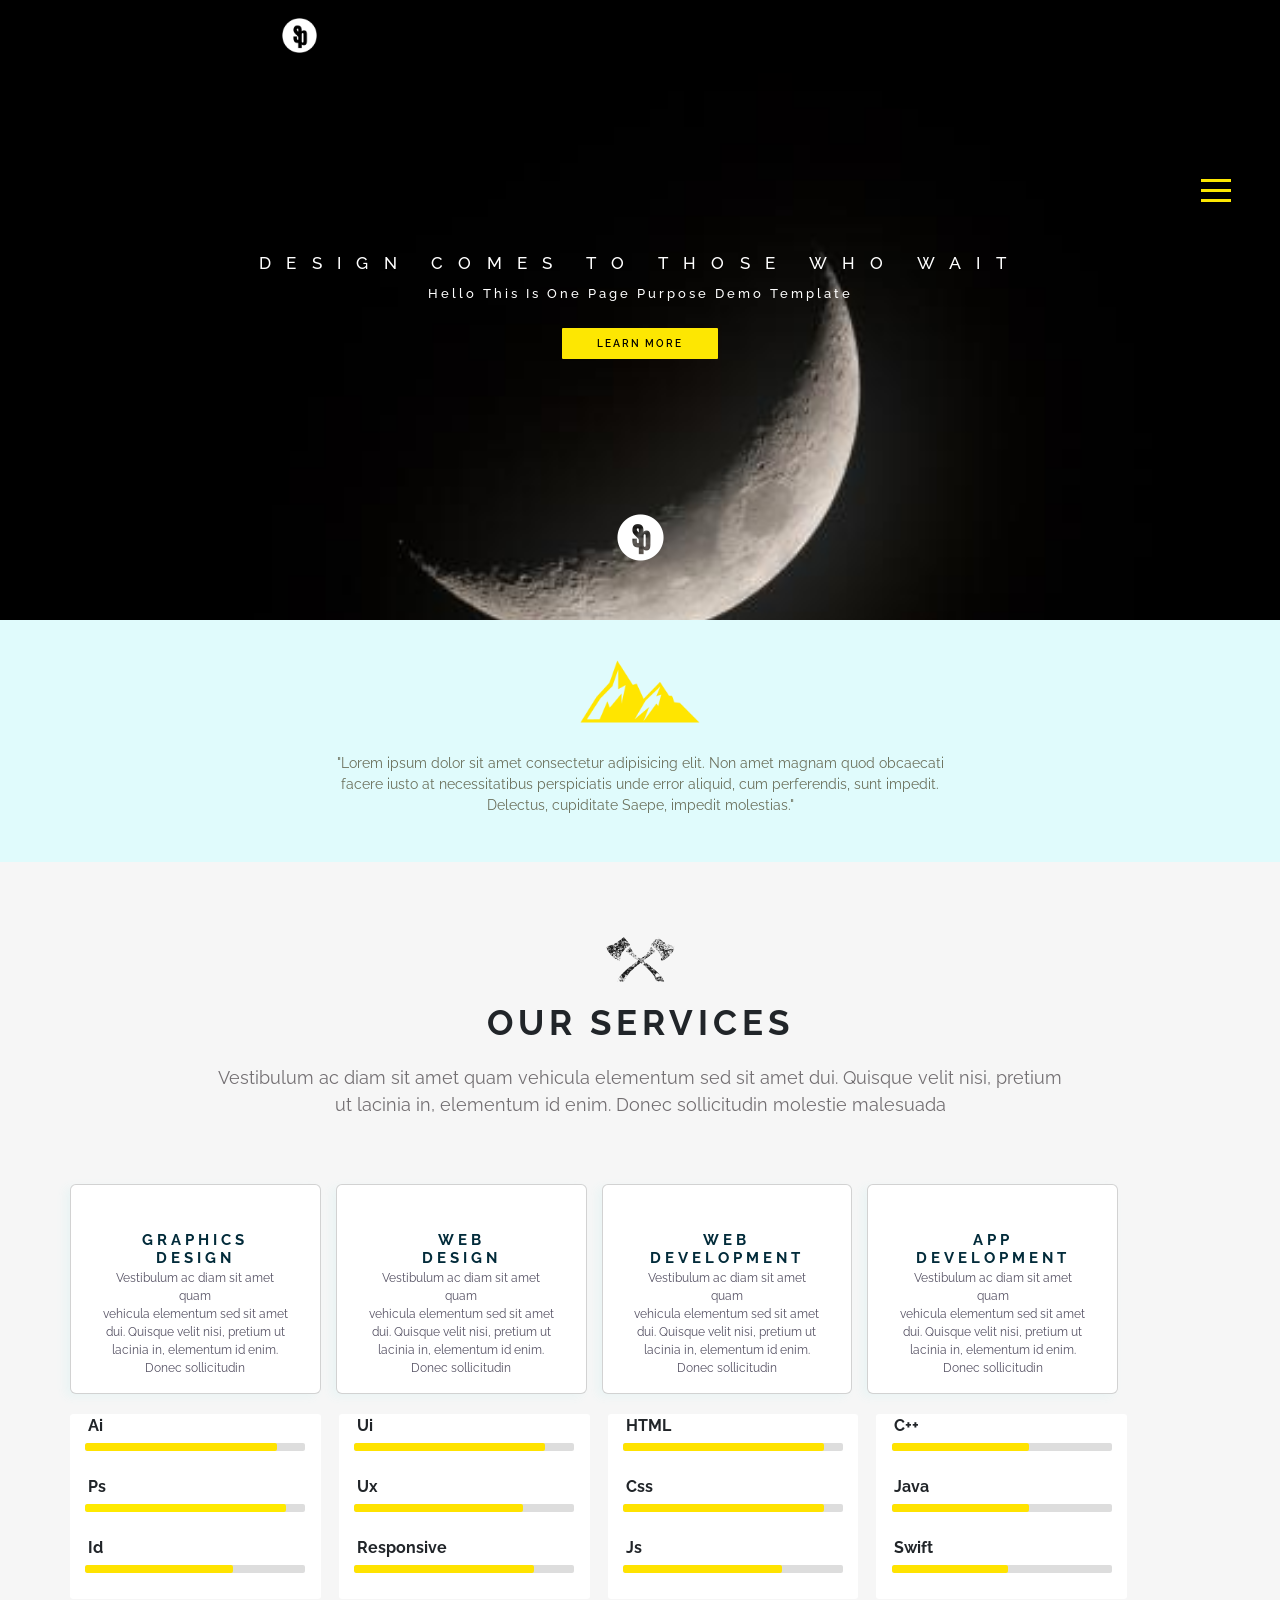
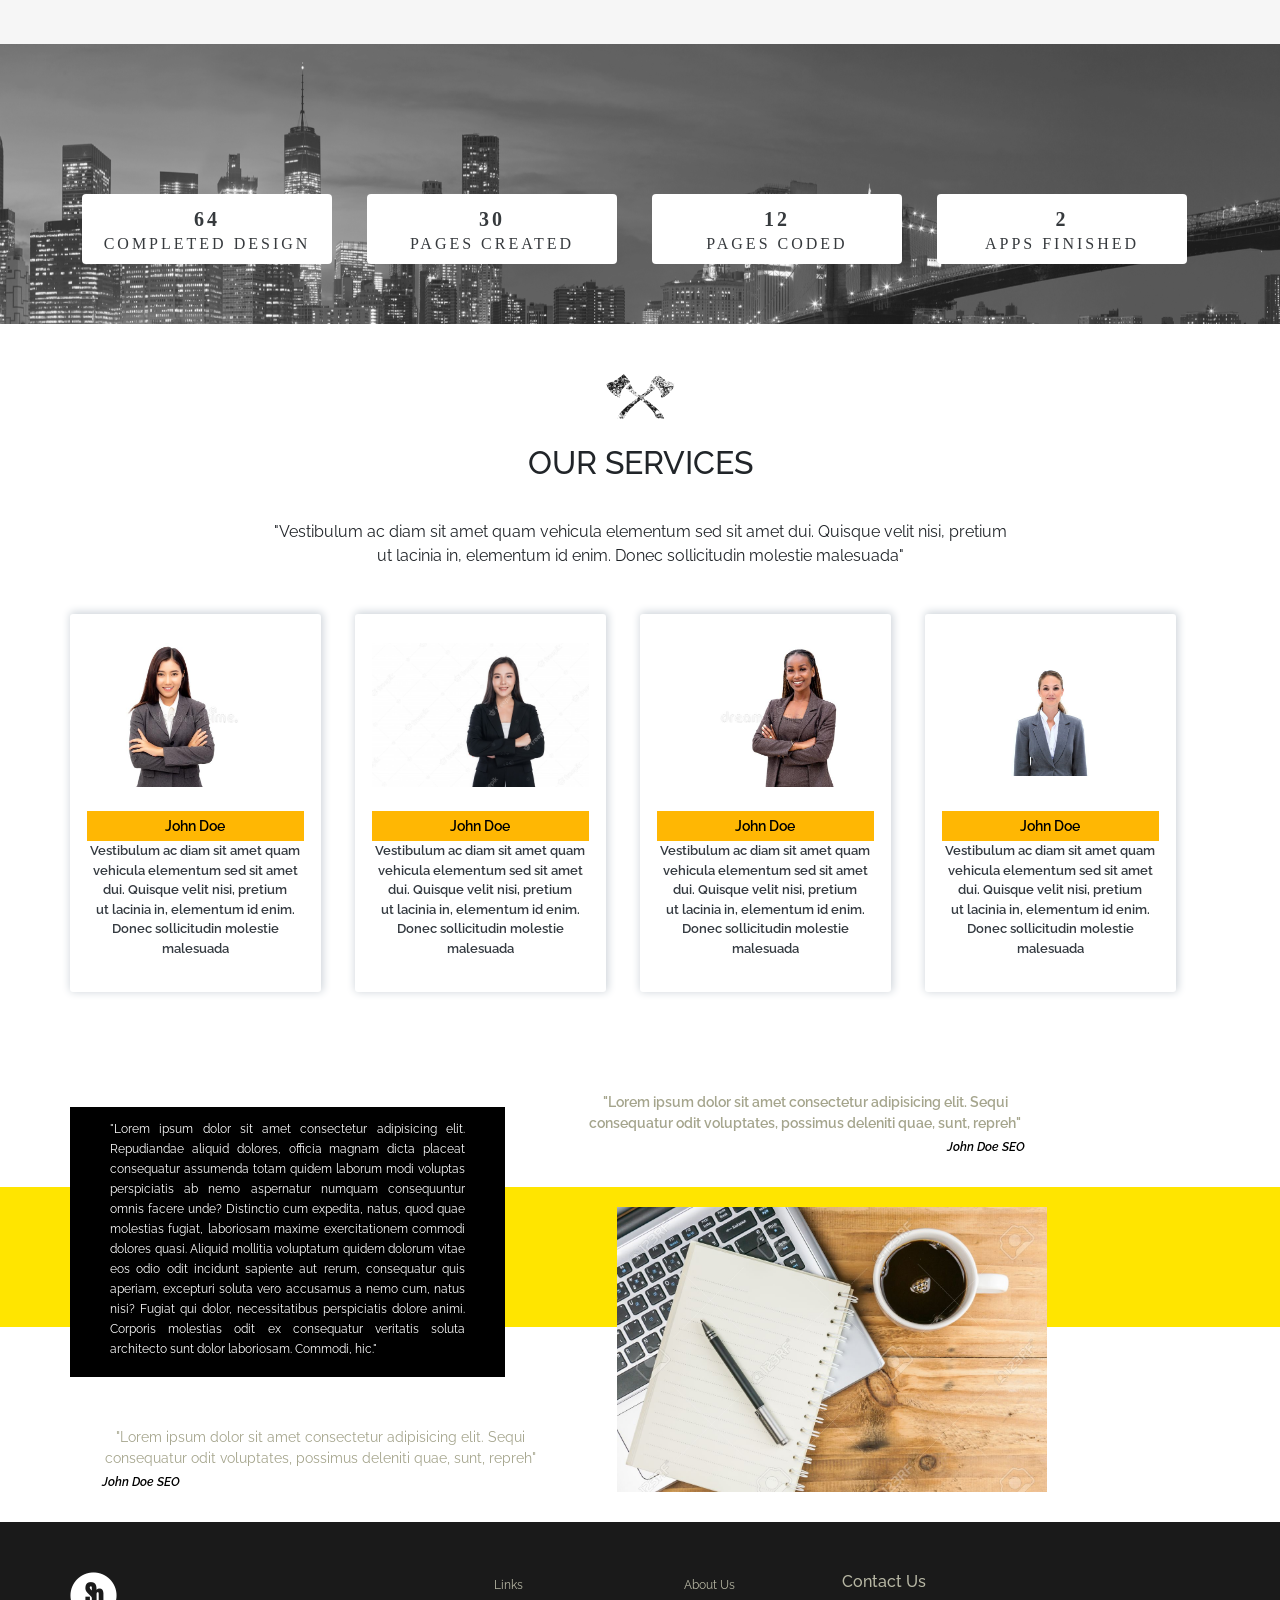
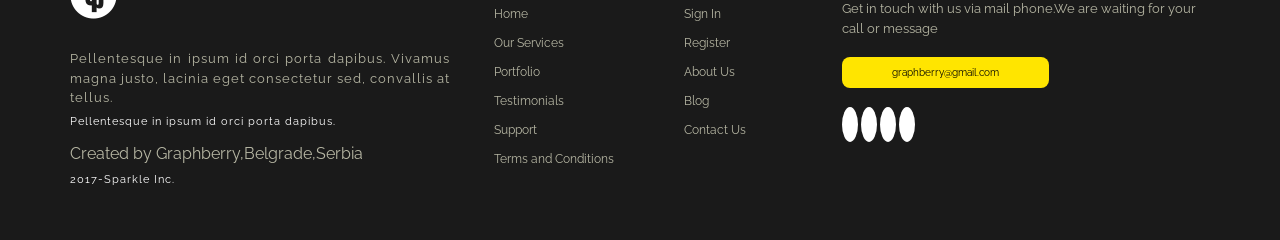
<file: PSD to HTML(5)/index.html>
<!DOCTYPE html>
<html lang="en">
<head>
    <meta charset="UTF-8">
    <meta http-equiv="X-UA-Compatible" content="IE=edge">
    <meta name="viewport" content="width=device-width, initial-scale=1.0">
    <title>Sparkle One Page</title>


    <!-- fonts -->
    <link rel="preconnect" href="https://fonts.googleapis.com">
    <link rel="preconnect" href="https://fonts.gstatic.com" crossorigin>
    <link href="https://fonts.googleapis.com/css2?family=Raleway:wght@400;600;700&display=swap" rel="stylesheet">

    <link href="https://kit-pro.fontawesome.com/releases/v5.15.4/css/pro.min.css" rel="stylesheet">

    <!-- stylesheet -->
    <link href="https://cdn.jsdelivr.net/npm/bootstrap@5.1.0/dist/css/bootstrap.min.css" rel="stylesheet" integrity="sha384-KyZXEAg3QhqLMpG8r+8fhAXLRk2vvoC2f3B09zVXn8CA5QIVfZOJ3BCsw2P0p/We" crossorigin="anonymous">

    <link rel="stylesheet" href="css/progress-bar.css">

    <link rel="stylesheet" href="style.css">
</head>
<body>

    <!-- header-area starts -->

    <header class="header-area"> 
        <div class="container"> 
        <div class="menu-area"> 
            <div class="logo-area"> 
                <img src="images/logo.png" alt="">
            </div>
            <div class="menu-btn"> 
                <div class="navbar"> 
                <div class="menu-btn_burger"> 
                    <div class="line line-1"></div>
                    <div class="line line-2"></div>
                    <div class="line line-3"></div>
                </div>
                <ul class="navbar-nav"> 
                    <li class="nav-item"><a class="nav-link" href="#">Home</a></li>
                    <li class="nav-item"><a class="nav-link" href="#">About Us</a></li>
                    <li class="nav-item"><a class="nav-link" href="#">Portfolio</a></li>
                    <li class="nav-item"><a class="nav-link" href="#">Services</a></li>
                    <li class="nav-item"><a class="nav-link" href="#">Contact</a></li> 
                </ul>
            </div>
            </div>
        </div>

        <div class="header-content text-center"> 
            <h1 class="text-uppercase">design comes to those who wait</h1>
            <h4 class="text-capitalize">hello this is one page purpose demo template</h4>

            <a href="#" class="btn1 text-uppercase">learn more</a>
        </div>

        <div class="header-next text-center"> 
            <img src="images/logo.png" alt="next">
            <a href="#"><i class="fal fa-angle-double-down"></i></a>
            
        </div>


    </div>
    </header>
      <!-- header-area ends -->

      <!-- short-description area starts -->
    <section class="short-description text-center"> 
        <div class="container">
            <img src="images/yellow-mountain.png" alt="yellow-mountain">
            <p > "Lorem ipsum dolor sit amet consectetur adipisicing elit. Non amet magnam quod obcaecati </br> facere iusto at necessitatibus perspiciatis unde error aliquid, cum perferendis,  sunt impedit. </br> Delectus, cupiditate  Saepe, impedit molestias."</p>
        </div>
    </section>
    <!-- short-description area ends -->

    <!-- services-area starts -->

    <section class="service-area"> 
        <div class="container"> 
            <div class="section-header text-center"> 
                <img src="images/services-logo.png" alt="">
                <h2 class="text-uppercase">our services</h2>
                <p>Vestibulum ac diam sit amet quam vehicula elementum sed sit amet dui. Quisque velit nisi, pretium <br> ut lacinia in, elementum id enim. Donec sollicitudin molestie malesuada</p>
            </div>


            <div class="script-service"> 
            <div class="row row1"> 
            <div class="card col-md-3 cols-1 text-center" >
                <a href="#"><i class="far fa-print"></i></a>
                <div class="card-body">
                  <h5 class="card-title text-uppercase">graphics <br> design</h5>
                  <p class="card-text">Vestibulum ac diam sit amet quam <br/> vehicula elementum sed sit amet <br/>
                    dui. Quisque velit nisi, pretium ut <br/>  lacinia in, elementum id enim. <br/> Donec sollicitudin </p>
                </div>
            </div>

                
            <div class="card col-md-3 cols-1 text-center" >
                <a href="#"><i class="far fa-paint-roller"></i></a>
                <div class="card-body">
                  <h5 class="card-title text-uppercase">web <br> design</h5>
                  <p class="card-text">Vestibulum ac diam sit amet quam <br/> vehicula elementum sed sit amet <br/>
                    dui. Quisque velit nisi, pretium ut <br/>  lacinia in, elementum id enim. <br/> Donec sollicitudin </p>
                </div>
            </div>

            
            <div class="card col-md-3 cols-1 text-center" >
                    <a href="#"><i class="fal fa-tv"></i></a>
                    <div class="card-body">
                      <h5 class="card-title text-uppercase">web  <br>  development</h5>
                      <p class="card-text">Vestibulum ac diam sit amet quam <br/> vehicula elementum sed sit amet <br/>
                        dui. Quisque velit nisi, pretium ut <br/>  lacinia in, elementum id enim. <br/> Donec sollicitudin </p>
                    </div>
            </div>

                
            <div class="card col-md-3 cols-1 text-center" >
                <a href="#"><i class="far fa-mobile"></i></a>
                <div class="card-body">
                  <h5 class="card-title text-uppercase">app <br> development</h5>
                  <p class="card-text">Vestibulum ac diam sit amet quam <br/> vehicula elementum sed sit amet <br/>
                    dui. Quisque velit nisi, pretium ut <br/>  lacinia in, elementum id enim. <br/> Donec sollicitudin </p>
                </div>
            </div>
            </div>
        </div>


            <div class="progress-service">
            <div class="row row2"> 
            <div class="graphics-progress col-md-3"> 
                <span>Ai</span>
                <div class="progress-bar"> 
                <div class="progress"
                            data-percent="90"
                            data-color="#FFE300">
                    </div>
                </div>

            <span>Ps</span>
            <div class="progress-bar"> 
               <div class="progress"
                        data-percent="95"
                        data-color="#ffea00">
                </div>
            </div>

            <span>Id</span>
            <div class="progress-bar"> 
               <div class="progress"
                        data-percent="70"
                        data-color="#FFE300">
                </div>
            </div>
         </div>  

         <div class="web-progress col-md-3"> 
            <span>Ui</span>
            <div class="progress-bar"> 
            <div class="progress"
                        data-percent="90"
                        data-color="#FFE300">
                </div>
            </div>

            <span>Ux</span>
            <div class="progress-bar"> 
            <div class="progress"
                        data-percent="80"
                        data-color="#FFE300">
                </div>
            </div>

            <span>Responsive</span>
            <div class="progress-bar"> 
            <div class="progress"
                        data-percent="85"
                        data-color="#FFE300">
                </div>
            </div>

        </div>

        <div class="dev-progress col-md-3"> 

            <span>HTML</span>
            <div class="progress-bar"> 
            <div class="progress"
                        data-percent="95"
                        data-color="#FFE300">
                </div>
            </div>

            <span>Css</span>
            <div class="progress-bar"> 
            <div class="progress"
                        data-percent="95"
                        data-color="#FFE300">
                </div>
            </div>

            <span>Js</span>
            <div class="progress-bar"> 
            <div class="progress"
                        data-percent="75"
                        data-color="#FFE300">
                </div>
            </div>

        </div>

        <div class="app-progress col-md-3"> 

            <span>C++</span>
            <div class="progress-bar"> 
            <div class="progress"
                        data-percent="65"
                        data-color="#FFE300">
                </div>
            </div>

            <span>Java</span>
            <div class="progress-bar"> 
            <div class="progress"
                        data-percent="65"
                        data-color="#FFE300">
                </div>
            </div>

            <span>Swift</span>
            <div class="progress-bar"> 
            <div class="progress"
                        data-percent="55"
                        data-color="#FFE300">
                </div>
            </div>
        </div>
        </div>
        </div>

     </div>
    </section>

    <!-- services-area ends -->

   <!-- project-countdown area starts -->

   <section class="project-countdown"> 
        <div class="container"> 
            <div class="row"> 
                <div class="col-md-3"> 
                    <div class="count"> 
                        <div class="count-down"> 
                            <div class="counter" data-count="50">694</div>
                        <h6 class="text-uppercase">completed design</h6>
                        </div>
                    </div>
                </div>

                <div class="col-md-3"> 
                    <div class="count"> 
                        <div class="count-down"> 
                            <div class="counter" data-count="50">322</div>
                        <h6 class="text-uppercase">pages created</h6>
                    </div>
                    </div>

                </div>
                <div class="col-md-3"> 
                    <div class="count"> 
                        <div class="count-down"> 
                            <div class="counter" data-count="50">134</div>
                        <h6 class="text-uppercase">pages coded</h6>
                    </div>
                    </div>
                </div>

                <div class="col-md-3"> 
                    <div class="count"> 
                        <div class="count-down"> 
                            <div class="counter" data-count="50">27</div>
                        <h6 class="text-uppercase">apps finished</h6>
                    </div>
                </div>
                </div>

            </div>
        </div>
   </section>

  <!-- project-countdown area ends -->

  <!-- portfolio-area starts -->
   <section class="portfolio-area"> 
       <div class="container"> 
        <div class="section-header text-center"> 
            <img  src="images/services-logo.png" alt="">
            <h2 class="text-uppercase">our services</h2>
            <p>"Vestibulum ac diam sit amet quam vehicula elementum sed sit amet dui. Quisque velit nisi, pretium <br> ut lacinia in, elementum id enim. Donec sollicitudin molestie malesuada"</p>
        </div>

        <div class="portfolio"> 
        <div class="row"> 
      
        <div class=" port col-md-3" >
            <div class="content"> 
            <img class="card-img-top" src="images/woman1jpg.jpg" class="card-img-top" alt="...">
            <div class="port-body">
              <h5 class="card-title">John Doe</h5>
              <p class="card-text text-center">Vestibulum ac diam sit amet quam <br> vehicula elementum sed sit amet <br> dui. Quisque velit nisi, pretium <br> ut lacinia in, elementum id enim. <br> Donec sollicitudin molestie malesuada</p>
              </div>
            </div>
          </div>
        

        <div class=" port col-md-3" >
            <div class="content"> 
            <img src="images/woman2.jpg" class="card-img-top" alt="...">
            <div class="port-body">
              <h5 class="card-title">John Doe</h5>
              <p class="card-text text-center">Vestibulum ac diam sit amet quam <br> vehicula elementum sed sit amet <br> dui. Quisque velit nisi, pretium <br> ut lacinia in, elementum id enim. <br> Donec sollicitudin molestie malesuada</p>
            </div>
            </div>
          </div>
        

        <div class="  port col-md-3" >
            <div class="content"> 
            <img src="images/woman3.jpg" class="card-img-top" alt="...">
            <div class="port-body">
              <h5 class="card-title">John Doe</h5>
              <p class="card-text text-center">Vestibulum ac diam sit amet quam <br> vehicula elementum sed sit amet <br> dui. Quisque velit nisi, pretium <br> ut lacinia in, elementum id enim. <br> Donec sollicitudin molestie malesuada</p>
            </div>
            </div>
          </div>
        

        <div class="  port col-md-3">
            <div class="content"> 
            <img src="images/woman4.jpg" class="card-img-top" alt="...">
            <div class="port-body">
                <h5 class="card-title">John Doe</h5>
               <p class="card-text text-center">Vestibulum ac diam sit amet quam <br> vehicula elementum sed sit amet <br> dui. Quisque velit nisi, pretium <br> ut lacinia in, elementum id enim. <br> Donec sollicitudin molestie malesuada</p>
            </div>
            </div>
          </div>

          <div class="content-box"> 
            <p>"Lorem ipsum dolor sit amet consectetur adipisicing elit. Sequi consequatur odit voluptates, possimus deleniti quae, sunt, repreh" </p>
           <span>John Doe SEO</span>
        
        </div>


    </div>
    </div>
    </div>
  
   </section>
<!-- portfolio-area ends -->

<!-- work-sample area starts -->
<section class="work-sample"> 
    <div class="container"> 
        <div class="row"> 
        <div class="black-box col-md-6"> 
            
            <div class="content-black "> 
                <p>"Lorem ipsum dolor sit amet consectetur adipisicing elit. Repudiandae aliquid dolores, officia magnam dicta placeat consequatur assumenda totam quidem laborum modi voluptas perspiciatis ab nemo aspernatur numquam consequuntur omnis facere unde? Distinctio cum expedita, natus, quod quae molestias fugiat, laboriosam maxime exercitationem commodi dolores quasi. Aliquid mollitia voluptatum quidem dolorum vitae eos odio odit incidunt sapiente aut rerum, consequatur quis aperiam, excepturi soluta vero accusamus a nemo cum, natus nisi? Fugiat qui dolor, necessitatibus perspiciatis dolore animi. Corporis molestias odit ex consequatur veritatis soluta architecto sunt dolor laboriosam. Commodi, hic."</p>
            </div>
        </div>

        <div class="img-box col-md-6"> 
            <img src="images/laptop and coffee.jpg" alt="">
        </div>

       
    </div>

        
</div>
</section>

<!-- work-sample area ends -->

<!-- work-sample-next area starts -->
<section class="work-sample-next"> 
    <div class="container"> 
        <div class="row"> 
        <div class="content-box-to "> 
            <p>"Lorem ipsum dolor sit amet consectetur adipisicing elit. Sequi consequatur odit voluptates, possimus deleniti quae, sunt, repreh" </p>
            <span>John Doe SEO</span>
        </div>
 </div>
    </div>
</section>
<!-- work-sample-next area ends -->

<!-- footer-area starts -->
<footer class="footer-area"> 
    <div class="container"> 
        <div class="row"> 
            <div class="descript col-md-4 "> 
            <div class="descript-row-one"> 
                <img src="images/logo.png" alt="">
                <p>Pellentesque in ipsum id orci porta dapibus. Vivamus magna  justo, lacinia eget consectetur sed, convallis at tellus.</p>
                <span>Pellentesque in ipsum id orci porta dapibus.</span>
            </div>
            <div class="descript-row-two"> 
                <p>Created by Graphberry,Belgrade,Serbia</p>
                <span>2017-Sparkle Inc.</span>
            </div>
            </div>

            <div class="web-links-one col-md-2"> 
                <ul> 
                    <li><a href="#">Links</a></li>
                    <li><a href="#">Home</a></li>
                    <li><a href="#">Our Services</a></li>
                    <li><a href="#">Portfolio</a></li>
                    <li><a href="#">Testimonials</a></li>
                    <li><a href="#">Support</a></li>
                    <li><a href="#">Terms and Conditions</a></li>
                </ul>
            </div>

            <div class="web-links-two col-md-2"> 
                <ul>
                    <li><a href="#">About Us</a></li>
                    <li><a href="#">Sign In </a></li>
                    <li><a href="#">Register</a></li>
                    <li><a href="#">About Us</a></li>
                    <li><a href="#">Blog</a></li>
                    <li><a href="#">Contact Us</a></li>
                </ul>
            </div>

            <div class="contact-stats col-md-4"> 
                <h6 class="text-capitalize">contact us</h6>
                <p>Get in touch with us via mail phone.We are waiting for 
                    your call or message</p>
                
              <div class="button"><a href="#">graphberry@gmail.com</a></div> 
            

            <div class="contact-links"> 
                <a href="#"><i class="fab fa-facebook"></i></a>
                <a href="#"><i class="fab fa-twitter"></i></a>
                <a href="#"><i class="fab fa-google-plus-g"></i></a>
                <a href="#"><i class="fab fa-dribbble"></i></a>
            </div>
        </div>
        </div>
    </div>
</footer>
<!-- footer-area ends -->


    <!-- js files -->
   <script
   src="https://code.jquery.com/jquery-3.1.0.min.js"
   integrity="sha256-cCueBR6CsyA4/9szpPfrX3s49M9vUU5BgtiJj06wt/s="
   crossorigin="anonymous"></script>

  <script src="js/jquery.waypoints.js"></script>
   <script src="js/jquery.counterup.min.js"></script>
  <script src="js/progress-bar.js"></script>
  <script src="https://cdn.jsdelivr.net/npm/bootstrap@5.1.0/dist/js/bootstrap.bundle.min.js" integrity="sha384-U1DAWAznBHeqEIlVSCgzq+c9gqGAJn5c/t99JyeKa9xxaYpSvHU5awsuZVVFIhvj" crossorigin="anonymous"></script>

    <script src="index.js"></script>
</body>
</html>
</file>
<file: PSD to HTML(5)/css/progress-bar.css>
.progress-bar {
    width: 220px;
    margin: 1.5rem auto;
    margin-top: 5px;
    background-color: #ddd;
    border-radius: 2px;
    height: 8px;
}
.progress {
    width: 0;
    border-radius: 2px;
    height: 24px;
    text-align: right;
    position: relative;
}
.progress span {
    font-size: 14px;
    display: inline-block;
    position: absolute;
    top: -3px;
    right: 10px;
    color: white;

}
</file>
<file: PSD to HTML(5)/style.css>
body{
    font-family: "Raleway";
}


/* header-area starts */
.header-area{
    background-image: url("images/waxing-crescent-moon.jpg");
    background-size: cover;
    min-height: 620px;
    background-repeat: no-repeat;
   background-position: center;
  
   background-attachment: fixed;
}
.menu-btn_burger{
    position: relative;
    display: flex;
    flex-direction: column;
    justify-content: space-around;
    width: 35px;
    height: 30px;
    cursor: pointer;
    transition: all .5s ease-in-out;
    top: -260px;
    right:185px;
    z-index: 999;
    
}
.line{
    width:30px;
    height: 3px;
    background-color: #FDE702;
    transition: all 0.8s;
    
}
.change .line-1{
    transform: rotateZ(-405deg) translate(-8px, 6px);
}
.change .line-3{
    transform: rotateZ(405deg) translate(-8px, -6px);
}
.change .line-2{
    opacity: 0;
}

.navbar{
    width:275px;
    height:100%;
    background-color: #262626;
    position:absolute;
    top:0;
    right:-300px;
    display: flex;
    justify-content: center;
    align-items: center;
    transition: ease-in-out 0.7s;
}
.change{
    right:0;
}
.nav-item{
    text-align: right;
}
.navbar ul li a{
    color: #fff;
    letter-spacing: 1px;
    
}
.nav-link{
    position: relative;
}
.nav-link::before,
.nav-link::after {
    content: "";
    width:100%;
    height: 2px;
    background-color:#FDE702 ;
    position: absolute;
    left:0;
    transform: scaleX(0);
    transition: transform 0.5s;
}
.nav-link::before{
    top: 0;
    transform-origin: left;
}
.nav-link::after{
    bottom:0;
    transform-origin: right;
}
.navbar ul li a:hover{
    color: #fff;
}
.nav-link:hover::after,
.nav-link:hover::before{
    transform: scaleX(1);
}

.logo-area img{
    width: 35px;
    height: auto;
    margin-top: 18px;
    margin-left: 200px;
}
.header-content h1, 
.header-content h4 {
    color: #fff;
}
.header-content h1{
    font-size: 17px;
    letter-spacing: 0.9em;
    padding: 200px 0 5px 0;
}
.header-content h4{
    font-size: 13px;
    letter-spacing: 3px;
    padding-bottom: 20px;
}
.header-content a{
    color: #000;
    text-decoration: none;
    font-size: 10px;
    background-color: #FDE702;
    padding: 10px 35px 10px 35px;
    letter-spacing: 2px;
    border-radius: 1px;
    font-weight: 600;
    outline: none;
    transition: ease-in-out 0.7s;
    overflow: hidden;
}
.header-content a:hover{
    background-color: #bfd200;
}
.header-next{
    padding-top: 160px;
}
.header-next a{
    display: flex;
    flex-direction: column;
    color: #b7b7a4;
    font-size: 30px;
    text-decoration: none;
    padding-top: 5px;
}
/* header-area ends */

/* short-description area starts */
.short-description{
    padding: 40px 0 30px 0;
    background-color: #e0fbfc;
}
.short-description img{
    width: 120px;
    height: auto;
}
.short-description p{
    color: #6b705c;
    font-size: 14px;
    text-align: center;
    padding-top: 30px;
}
/* short-description area ends */

/* service-area starts */
.service-area{
    background-color: #F6F6F6;
    padding: 75px 0 45px 0;
    
}
.service-area .section-header h2{
    font-size: 35px;
    font-weight: 700;
    letter-spacing: 5px;
    margin: 20px 0 20px 0;
}
.service-area .section-header p{
    color: #736f72;
    font-size: 18px;
}

.service-area .card{
    width: 22%;
    margin-right: 15px;
    box-shadow: -5px 3px 10px #eaf4f4;
  
}
.service-area .row1{
    padding: 50px 0 20px 0;
}
.service-area .row1 a{
   color: yellow;
    font-size: 45px;
    padding-top: 30px;
   
}
.service-area .row1 h5{
    color: #022b3a;
    font-size: 15px;
    font-weight: 700;
    letter-spacing: 4px;
    background: none;
}
.service-area .row1 p{
    font-size: 12px;
    color: #565264;
}

.service-area .row2{
    overflow: hidden;
  
    border-radius: 2px;
}
.progress-service span{
    font-size: 16px;
    font-weight: 700;
    margin-left: 6px;
}
.progress-service .graphics-progress{
    overflow: hidden;
    width: 22%;
    height: 185px;
    background-color: #fff;
    border-radius: 3px;
   
    margin-right: 18px;
}
.progress-service .web-progress{
    overflow: hidden;
    width: 22%;
    height: 185px;
    background-color: #fff;
    border-radius: 3px;
    margin-right: 18px;
    
}
.progress-service .dev-progress{
    overflow: hidden;
    width: 22%;
    height: 185px;
    background-color: #fff;
    border-radius: 3px;
   margin-right: 18px;
}
.progress-service .app-progress{
    overflow: hidden;
    width: 22%;
    height: 185px;
    background-color: #fff;
    border-radius: 3px;
   
}

/* service-area ends */

/* project-countdown area starts */
.project-countdown{
    background-image: url("images/london.png");
    background-position:inherit;
    background-size: cover;
    min-height: 280px;
    opacity: 0.9;
}
.count{
    width: 250px;
    height: 70px;
    background-color: #fff;
    text-align: center;
    margin-top: 150px;
    border-radius: 4px;
    
}
.count-down{
    padding: 10px 10px 10px 10px;
}
.counter {
    font-size: 20px;
    font-weight: 700;
    font-family: "tahoma";
    letter-spacing: 3px;
}
.count h6{
    font-size: 16px;
    letter-spacing: 3px;
    font-family: "tahoma";
}
/* project-countdown area ends */

/* portfolio-area starts */
.portfolio-area{
    padding: 50px 0 0 0;
    overflow:visible;
    
    
}
.portfolio-area .section-header h2{ 
  padding: 25px 0 0 0;
} 
.portfolio-area .section-header p{
    padding: 30px 0 30px 0;
}
.card-img-top{
    width: 100%;
    height: 15vw;
    object-fit: contain;
}
.card .row>*{
    padding: 0 !important;
}
.port-body{
    padding: 0 !important;
}
.port{
    min-height: 378px;
    width: 22%;
    background-color: #fff;
    border: 5px solid #fff;
    margin-right: 3%;
    box-shadow: 1px -1px 8px 1px #ced4da;
    border-radius: 3px;
}
.content{
    width: 100%;
}
.portfolio  p{
    font-size: 13px;
    color: #343a40;
    font-weight: 600;
}

.card-title{
    height: 30px !important;
    width: 100% !important;
    background-color: #FFB703;
   
    
}
.portfolio .port h5{
    color: #000;
    font-size: 14px;
    text-align: center;
    padding-top: 7px;
    font-weight: 600;
    
    
}

/* portfolio-area ends */

/* work-sample area starts */
.work-sample{
    background-color: #FFE500;
    max-height: 140px;
    width: 100%;
    overflow: visible;
}
.black-box{
    height: 270px;
    width: 435px;
    color: #fff;
    background-color: #000;
    font-size: 12px;
    text-align: center;
    position: relative;
    bottom: 80px;
    box-sizing: border-box;
    padding: 12px 40px 10px 40px;
    line-height: 20px;
    display: flex;
}
.content-black p{
    text-align: justify ;
}
.content-box {
    height: 85px;
    width: 500px;
    float: right;
   margin-top: 100px;
   margin-left: 485px;
   margin-bottom: 10px;
   
}
.content-box p{
    font-size: 14px;
    text-align: center;
    margin-bottom: 0;
    color: #a5a58d;
   

}
.content-box span{
    font-style: italic;
    font-size: 12px;
    color: #000;
    font-weight: 600;
    margin-top:0;
    margin-left: 380px;
}
.img-box img{
    height: 285px;
    width: 430px;
    margin-left:100px;
    margin-top: 20px;
    overflow: visible;
}
/* work-sample area ends */

/* work-sample-next area starts */
.content-box-to{
    height: 85px;
    width: 500px;
    float: right;
   margin-top: 100px;
  
   margin-bottom: 10px;
}
.content-box-to p{
    font-size: 14px;
    text-align: center;
    margin-bottom: 0;
    color: #a5a58d;
}
.content-box-to span{
    font-style: italic;
    font-size: 12px;
    color: #000;
    font-weight: 600;
    margin-top:0;
    margin-left: 20px;
}


/* work-sample-next area ends */

/* footer-area starts */
.footer-area{
    background-color: #1A1A1A;
    color: #b7b7a4;
    padding: 50px 0 50px 0;
}
.descript{
    padding: 0;
}
.descript-row-one img{
 margin-bottom:30px ;
}
.descript-row-one p{
    font-size: 13px;
    font-family: "Raleway";
    font-weight: 400;
    text-align: justify;
  letter-spacing: 1px;
  margin-bottom: 0;
    

}
.descript-row-one span{
    font-size: 11px;
    font-family: "Raleway";
    font-weight: 400;
    text-align: justify;
  letter-spacing: 1px;
  color: #fff;

}

.descript-row-two p{
    margin-top: 10px;
    margin-bottom: 0;
}
.descript-row-two span{
    font-size: 11px;
    font-family: "Raleway";
    font-weight: 400;
    text-align: justify;
  letter-spacing: 1px;
  color: #fff;
}
.web-links-one ul{
    list-style:none;
}
.web-links-one li{
    margin-bottom: 5px;
}
.web-links-one a{
    text-decoration: none;
    color: #b7b7a4;
    font-size: 12px;
}
.web-links-two ul{
    list-style:none;
}
.web-links-two li{
    margin-bottom: 5px;
}
.web-links-two a{
    text-decoration: none;
    color: #b7b7a4;
    font-size: 12px;
}
.contact-stats p{
    font-size: 13px;
    line-height: 20px;
    margin-bottom: 20px;
}
.contact-stats .button{
    margin-bottom: 30px;
}
.contact-stats .button  a{
    background-color: #FFE500;
    color: #000;
    text-decoration: none;
    font-size: 10px;
    padding: 10px 50px 10px 50px;
    
    border-radius: 8px;

}
.contact-links a{
    background-color: #fff;
    color: #1A1A1A;
   border-radius: 50%;
   padding: 8px;
   font-size: 16px;
    margin-right: 3px;

}


/* footer-area ends */
</file>
